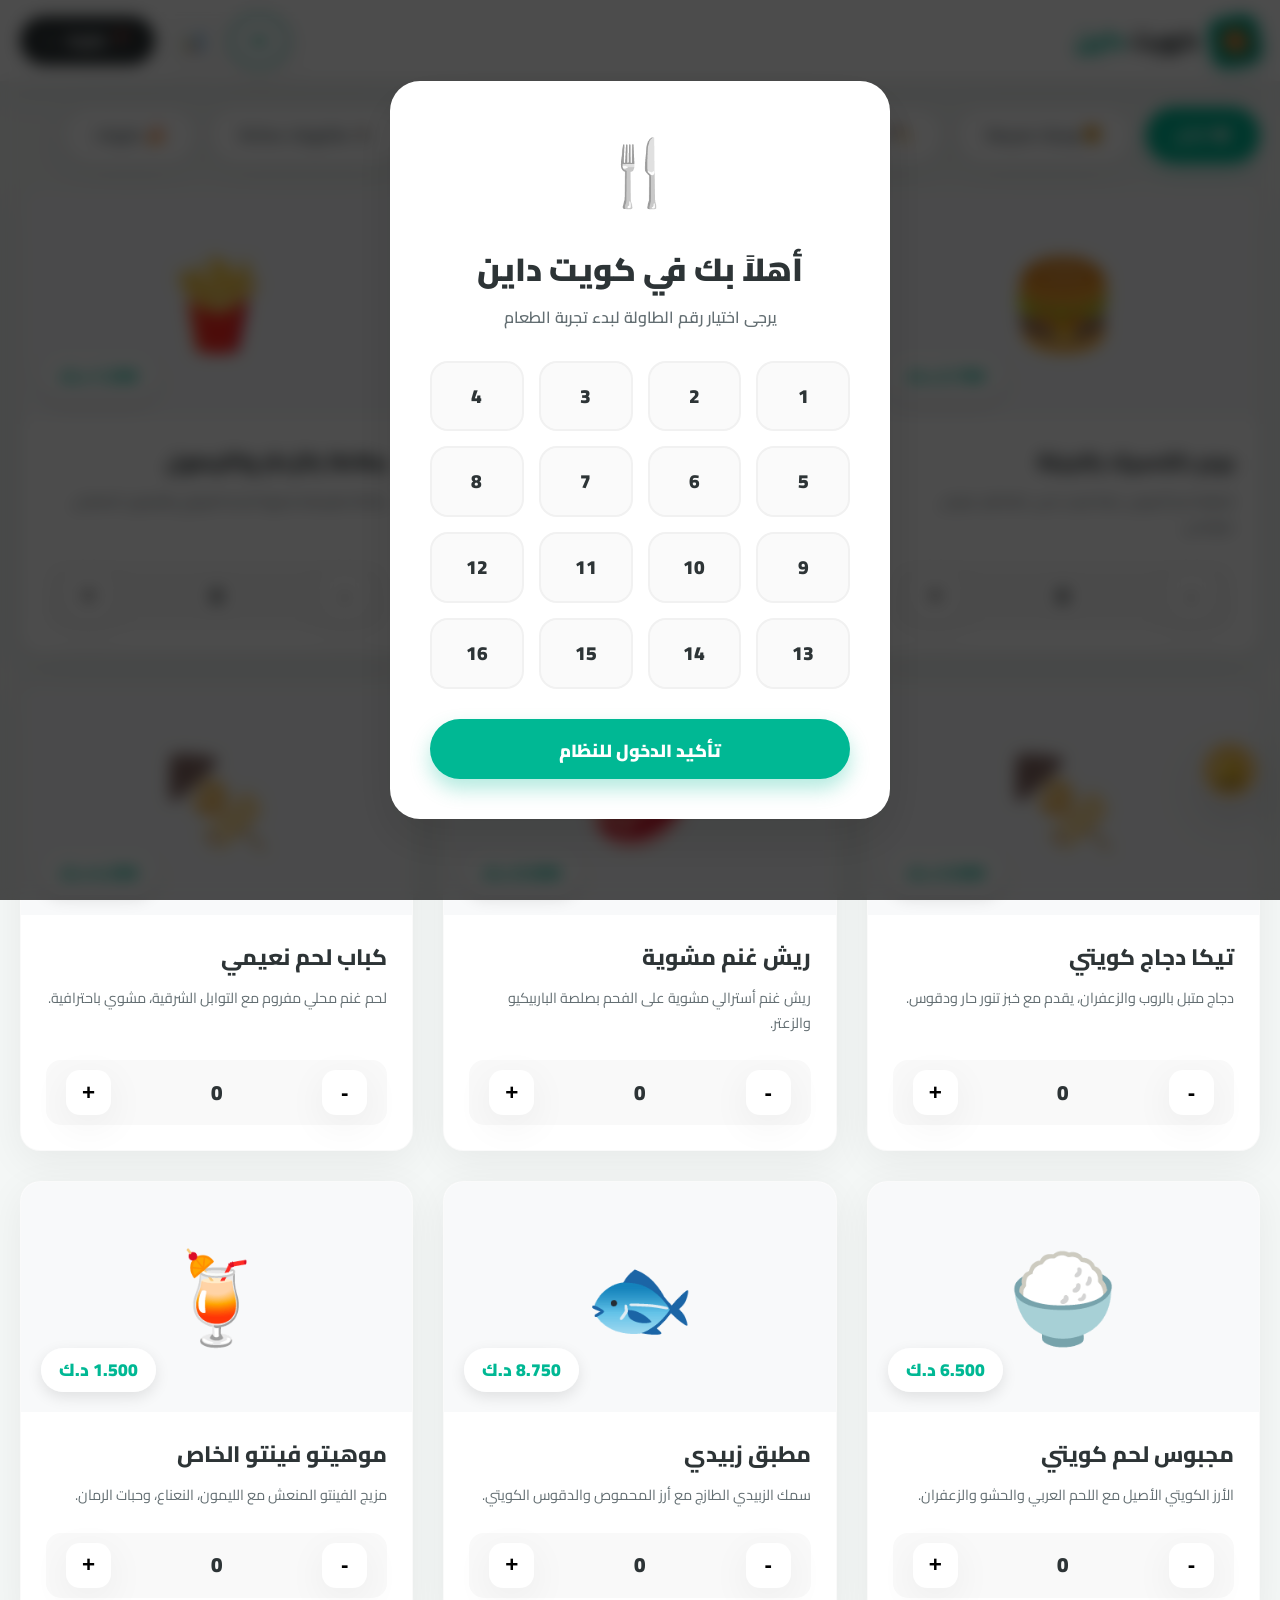
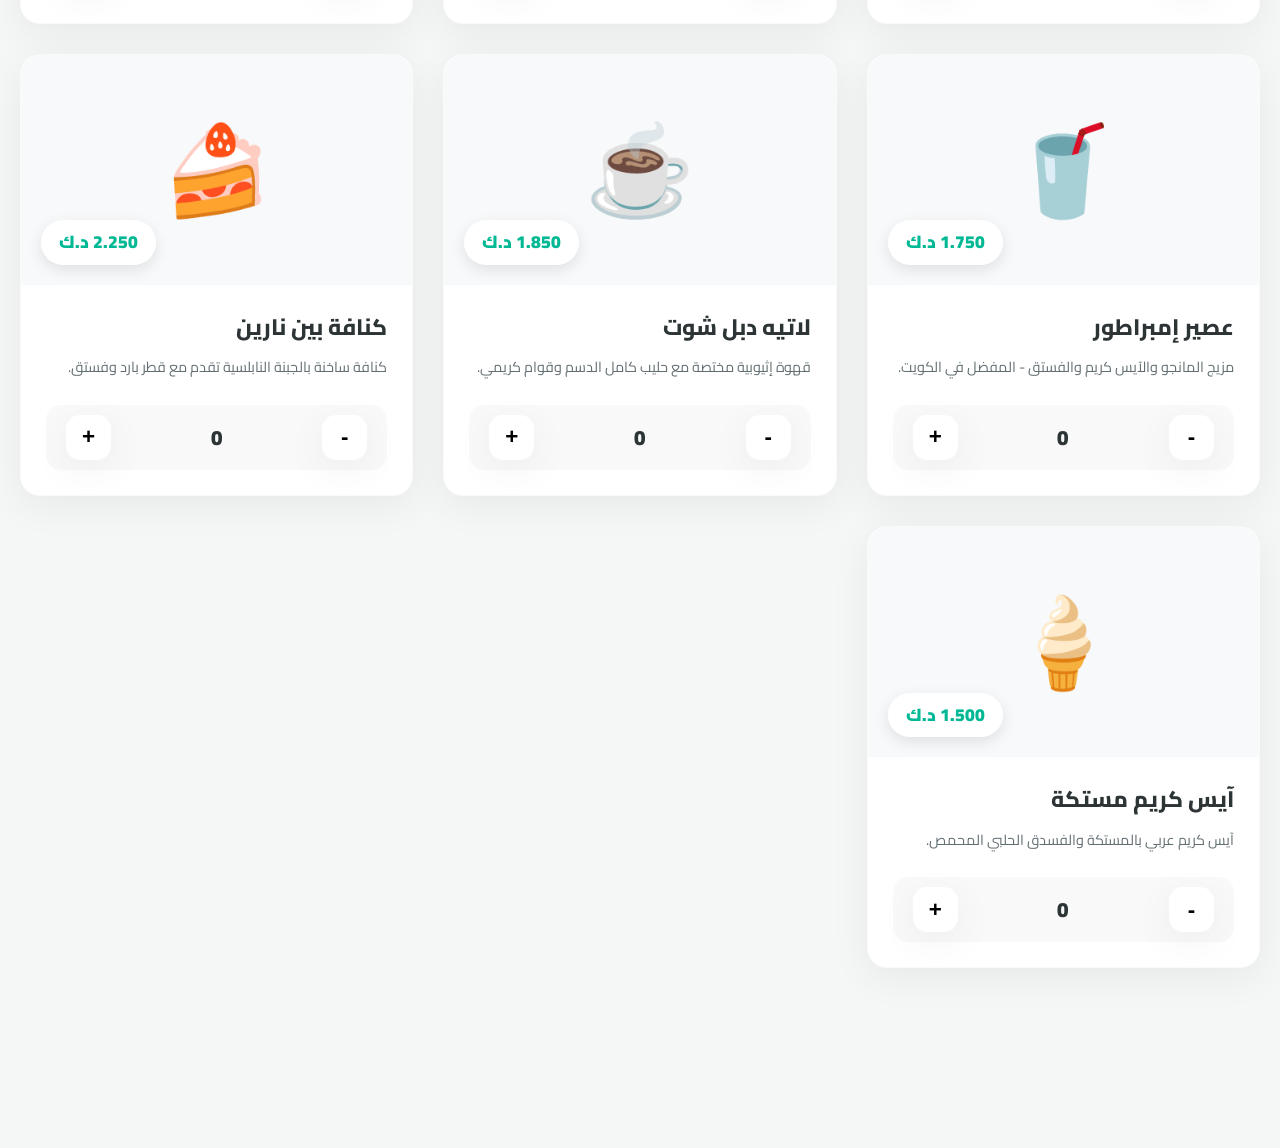
<file: menu.html>
<!DOCTYPE html>
<html lang="ar" dir="rtl">

<head>
    <meta charset="UTF-8">
    <meta name="viewport" content="width=device-width, initial-scale=1.0, maximum-scale=1.0, user-scalable=no">
    <title>كويت داين برو v7.0 | نظام التشغيل الفندقي للمطاعم</title>

    <link
        href="https://fonts.googleapis.com/css2?family=Cairo:wght@300;400;600;700;900&family=Outfit:wght@400;700&display=swap"
        rel="stylesheet">

    <style>
        .waiter-call-btn {
            position: fixed;
            bottom: 100px;
            right: 20px;
            width: 60px;
            height: 60px;
            background: var(--warning);
            border-radius: 50%;
            display: flex;
            align-items: center;
            justify-content: center;
            font-size: 1.8rem;
            box-shadow: var(--shadow-bold);
            cursor: pointer;
            z-index: 1500;
            transition: var(--transition);
            border: 3px solid white;
        }

        .waiter-call-btn:hover { transform: scale(1.1); background: #f1c40f; }

        .kds-notification {
            background: #fff3cd;
            border-right: 10px solid var(--warning);
            padding: 15px;
            border-radius: 15px;
            margin-bottom: 15px;
            display: flex;
            justify-content: space-between;
            align-items: center;
            animation: pulse-yellow 2s infinite;
        }

        @keyframes pulse-yellow {
            0% { box-shadow: 0 0 0 0 rgba(253, 203, 110, 0.4); }
            70% { box-shadow: 0 0 0 15px rgba(253, 203, 110, 0); }
            100% { box-shadow: 0 0 0 0 rgba(253, 203, 110, 0); }
        }

        :root {
            --primary: #00B894;
            --primary-dark: #009677;
            --secondary: #2D3436;
            --accent: #FAB1A0;
            --danger: #FF7675;
            --success: #55E6C1;
            --warning: #FDCB6E;
            --bg-main: #F4F7F6;
            --bg-white: #FFFFFF;
            --text-dark: #2D3436;
            --text-gray: #636E72;
            --shadow-soft: 0 10px 40px rgba(0, 0, 0, 0.06);
            --shadow-bold: 0 20px 50px rgba(0, 0, 0, 0.12);
            --radius-xl: 30px;
            --radius-lg: 20px;
            --transition: all 0.4s cubic-bezier(0.4, 0, 0.2, 1);
            --glass: rgba(255, 255, 255, 0.85);
            --gradient: linear-gradient(135deg, var(--primary), var(--primary-dark));
        }

        * { margin: 0; padding: 0; box-sizing: border-box; -webkit-tap-highlight-color: transparent; outline: none; }

        body { font-family: 'Cairo', sans-serif; background-color: var(--bg-main); color: var(--text-dark); line-height: 1.6; overflow-x: hidden; transition: var(--transition); }

        body.lang-en { font-family: 'Outfit', sans-serif; }

        .container { max-width: 1400px; margin: 0 auto; padding: 0 20px; }

        .hidden { display: none !important; }

        ::-webkit-scrollbar { width: 8px; }
        ::-webkit-scrollbar-track { background: #f1f1f1; }
        ::-webkit-scrollbar-thumb { background: var(--primary); border-radius: 10px; }

        header {
            background: var(--glass);
            backdrop-filter: blur(20px);
            padding: 15px 0;
            position: sticky;
            top: 0;
            z-index: 1000;
            border-bottom: 1px solid rgba(0, 0, 0, 0.05);
            box-shadow: var(--shadow-soft);
        }

        .nav-wrapper { display: flex; justify-content: space-between; align-items: center; }

        .logo-group { display: flex; align-items: center; gap: 12px; cursor: pointer; transition: var(--transition); }
        .logo-group:hover { transform: scale(1.02); }

        .logo-box {
            width: 50px;
            height: 50px;
            background: var(--gradient);
            border-radius: 15px;
            display: flex;
            align-items: center;
            justify-content: center;
            color: white;
            font-size: 1.7rem;
            transform: rotate(-10deg);
            box-shadow: 0 5px 15px rgba(0, 184, 148, 0.3);
        }

        .logo-text { font-size: 1.6rem; font-weight: 900; color: var(--secondary); letter-spacing: -0.5px; }

        .header-actions { display: flex; align-items: center; gap: 15px; }

        .table-badge {
            background: var(--secondary);
            color: white;
            padding: 10px 22px;
            border-radius: 50px;
            font-weight: 700;
            cursor: pointer;
            display: flex;
            align-items: center;
            gap: 10px;
            transition: var(--transition);
            border: 2px solid transparent;
        }

        .table-badge:hover { background: var(--primary); border-color: white; box-shadow: var(--shadow-soft); }

        .admin-trigger {
            width: 45px;
            height: 45px;
            border-radius: 50%;
            background: white;
            display: flex;
            align-items: center;
            justify-content: center;
            font-size: 1.3rem;
            cursor: pointer;
            box-shadow: var(--shadow-soft);
            border: 1px solid #eee;
            transition: var(--transition);
        }

        .admin-trigger:hover { transform: rotate(15deg); background: var(--secondary); color: white; }

        /* Language Toggle Button */
        .lang-toggle {
            padding: 10px 18px;
            border-radius: 50px;
            background: white;
            border: 2px solid var(--primary);
            color: var(--primary);
            font-weight: 700;
            font-size: 0.9rem;
            cursor: pointer;
            transition: var(--transition);
            box-shadow: var(--shadow-soft);
            font-family: 'Cairo', sans-serif;
        }

        .lang-toggle:hover { background: var(--primary); color: white; }

        .modal-overlay {
            position: fixed;
            top: 0;
            left: 0;
            width: 100%;
            height: 100%;
            background: rgba(0, 0, 0, 0.7);
            z-index: 5000;
            display: none;
            align-items: center;
            justify-content: center;
            backdrop-filter: blur(8px);
        }

        .modal-card {
            background: var(--bg-white);
            width: 92%;
            max-width: 500px;
            padding: 40px;
            border-radius: var(--radius-xl);
            text-align: center;
            position: relative;
            box-shadow: var(--shadow-bold);
            animation: modalPop 0.5s cubic-bezier(0.175, 0.885, 0.32, 1.275);
        }

        @keyframes modalPop {
            from { transform: translateY(50px) scale(0.9); opacity: 0; }
            to { transform: translateY(0) scale(1); opacity: 1; }
        }

        .table-grid { display: grid; grid-template-columns: repeat(4, 1fr); gap: 15px; margin: 30px 0; }

        .table-opt {
            padding: 18px;
            border: 2px solid #F1F1F1;
            border-radius: 18px;
            cursor: pointer;
            font-weight: 900;
            font-size: 1.2rem;
            transition: var(--transition);
            background: #FAFAFA;
        }

        .table-opt:hover { border-color: var(--primary); color: var(--primary); }
        .table-opt.selected { background: var(--primary); color: white; border-color: var(--primary); box-shadow: 0 10px 20px rgba(0, 184, 148, 0.2); }

        /* Admin Password Modal */
        #adminPasswordModal .modal-card { max-width: 400px; }

        .password-input-wrap { position: relative; margin: 25px 0; }

        .password-input {
            width: 100%;
            padding: 16px 20px;
            border: 2px solid #eee;
            border-radius: 15px;
            font-size: 1.2rem;
            font-family: 'Cairo', sans-serif;
            text-align: center;
            letter-spacing: 5px;
            transition: var(--transition);
        }

        .password-input:focus { border-color: var(--primary); }

        .password-error {
            color: var(--danger);
            font-size: 0.9rem;
            font-weight: 700;
            margin-top: -15px;
            margin-bottom: 10px;
            display: none;
        }

        .password-hint { color: var(--text-gray); font-size: 0.85rem; margin-top: 10px; }

        .category-nav {
            padding: 25px 0;
            display: flex;
            gap: 15px;
            overflow-x: auto;
            scrollbar-width: none;
            position: sticky;
            top: 80px;
            background: var(--bg-main);
            z-index: 900;
        }

        .category-nav::-webkit-scrollbar { display: none; }

        .cat-btn {
            padding: 14px 28px;
            background: white;
            border-radius: 50px;
            white-space: nowrap;
            font-weight: 700;
            cursor: pointer;
            box-shadow: var(--shadow-soft);
            transition: var(--transition);
            border: 1px solid transparent;
            color: var(--text-gray);
        }

        .cat-btn:hover { transform: translateY(-3px); color: var(--primary); }
        .cat-btn.active { background: var(--primary); color: white; box-shadow: 0 10px 20px rgba(0, 184, 148, 0.2); }

        .menu-grid { display: grid; grid-template-columns: repeat(auto-fill, minmax(320px, 1fr)); gap: 30px; padding-bottom: 180px; }

        .item-card {
            background: white;
            border-radius: var(--radius-lg);
            overflow: hidden;
            box-shadow: var(--shadow-soft);
            transition: var(--transition);
            display: flex;
            flex-direction: column;
            border: 1px solid rgba(0, 0, 0, 0.02);
        }

        .item-card:hover { transform: translateY(-12px); box-shadow: var(--shadow-bold); }

        .item-img {
            height: 230px;
            background: #F8F9FA;
            display: flex;
            align-items: center;
            justify-content: center;
            font-size: 5.5rem;
            position: relative;
            transition: var(--transition);
        }

        .item-card:hover .item-img { transform: scale(1.05); }

        .price-tag {
            position: absolute;
            bottom: 20px;
            left: 20px;
            background: rgba(255, 255, 255, 0.95);
            padding: 8px 18px;
            border-radius: 50px;
            font-weight: 900;
            color: var(--primary);
            box-shadow: 0 5px 15px rgba(0, 0, 0, 0.1);
            font-size: 1.1rem;
        }

        .item-info { padding: 25px; flex-grow: 1; display: flex; flex-direction: column; }

        .item-name { font-size: 1.4rem; font-weight: 800; margin-bottom: 10px; color: var(--secondary); }

        .item-desc { font-size: 0.9rem; color: var(--text-gray); margin-bottom: 25px; flex-grow: 1; line-height: 1.7; }

        .add-row {
            display: flex;
            justify-content: space-between;
            align-items: center;
            background: #F9F9F9;
            padding: 10px 20px;
            border-radius: 15px;
        }

        .counter-btn {
            width: 45px;
            height: 45px;
            border: none;
            border-radius: 14px;
            background: white;
            cursor: pointer;
            font-size: 1.4rem;
            font-weight: bold;
            box-shadow: var(--shadow-soft);
            transition: var(--transition);
            display: flex;
            align-items: center;
            justify-content: center;
        }

        .counter-btn:hover { background: var(--primary); color: white; transform: scale(1.1); }

        .cart-footer {
            position: fixed;
            bottom: 30px;
            left: 50%;
            transform: translateX(-50%);
            width: 92%;
            max-width: 700px;
            background: var(--secondary);
            color: white;
            padding: 22px 40px;
            border-radius: 100px;
            display: flex;
            justify-content: space-between;
            align-items: center;
            box-shadow: 0 25px 50px rgba(0, 0, 0, 0.3);
            z-index: 2000;
            opacity: 0;
            pointer-events: none;
            transition: 0.6s cubic-bezier(0.68, -0.55, 0.265, 1.55);
        }

        .cart-footer.active { opacity: 1; pointer-events: all; bottom: 40px; }

        .cart-details h4 { font-size: 1.5rem; font-weight: 900; color: var(--primary); }
        .cart-details span { font-size: 0.9rem; opacity: 0.8; font-weight: 600; }

        .checkout-btn {
            background: var(--primary);
            color: white;
            border: none;
            padding: 15px 35px;
            border-radius: 50px;
            font-weight: 900;
            font-size: 1.1rem;
            cursor: pointer;
            transition: var(--transition);
            box-shadow: 0 10px 20px rgba(0, 184, 148, 0.3);
            font-family: 'Cairo', sans-serif;
        }

        .checkout-btn:hover { background: var(--primary-dark); transform: scale(1.05); letter-spacing: 0.5px; }

        .kds-container {
            position: fixed;
            top: 0;
            left: 0;
            width: 100%;
            height: 100%;
            background: #F0F2F5;
            z-index: 9000;
            display: none;
            padding: 50px;
            overflow-y: auto;
        }

        .kds-header {
            display: flex;
            justify-content: space-between;
            align-items: center;
            margin-bottom: 40px;
            background: white;
            padding: 25px 40px;
            border-radius: 20px;
            box-shadow: var(--shadow-soft);
        }

        .kds-grid { display: grid; grid-template-columns: repeat(auto-fill, minmax(380px, 1fr)); gap: 30px; }

        .kds-card {
            background: white;
            border-radius: 25px;
            padding: 30px;
            box-shadow: var(--shadow-soft);
            border-top: 12px solid var(--primary);
            animation: slideUp 0.4s ease;
        }

        @keyframes slideUp {
            from { opacity: 0; transform: translateY(30px); }
            to { opacity: 1; transform: translateY(0); }
        }

        .toast-box {
            position: fixed;
            top: 30px;
            left: 50%;
            transform: translateX(-50%);
            background: var(--secondary);
            color: white;
            padding: 15px 40px;
            border-radius: 60px;
            z-index: 10000;
            display: none;
            font-weight: 700;
            box-shadow: var(--shadow-bold);
            border: 2px solid var(--primary);
            animation: toastIn 0.4s ease;
        }

        @keyframes toastIn {
            from { top: -100px; }
            to { top: 30px; }
        }

        .stats-row { display: grid; grid-template-columns: repeat(auto-fit, minmax(200px, 1fr)); gap: 20px; margin-bottom: 30px; }

        .stat-box { background: white; padding: 20px; border-radius: 20px; text-align: center; box-shadow: var(--shadow-soft); }
        .stat-box h3 { color: var(--text-gray); font-size: 0.9rem; margin-bottom: 10px; }
        .stat-box p { font-size: 1.8rem; font-weight: 900; color: var(--secondary); }

        /* RTL/LTR adjustments */
        html[dir="ltr"] .price-tag { left: auto; right: 20px; }
        html[dir="ltr"] .kds-notification { border-right: none; border-left: 10px solid var(--warning); }
    </style>
</head>

<body>

    <div id="toast" class="toast-box"></div>

    <!-- Table Selection Modal -->
    <div id="tableModal" class="modal-overlay">
        <div class="modal-card">
            <div style="font-size: 4rem; margin-bottom: 20px;">🍴</div>
            <h2 style="font-weight: 900; font-size: 2rem;" data-ar="أهلاً بك في كويت داين" data-en="Welcome to Kuwait Dine">أهلاً بك في كويت داين</h2>
            <p style="color:var(--text-gray); margin-top:10px; font-weight: 600;" data-ar="يرجى اختيار رقم الطاولة لبدء تجربة الطعام" data-en="Please select a table number to begin your dining experience">يرجى اختيار رقم الطاولة لبدء تجربة الطعام</p>
            <div class="table-grid" id="tableGrid"></div>
            <button class="checkout-btn" style="width: 100%; height: 60px;" onclick="ui.closeTableModal()" data-ar="تأكيد الدخول للنظام" data-en="Confirm & Enter">تأكيد الدخول للنظام</button>
        </div>
    </div>

    <!-- Admin Password Modal -->
    <div id="adminPasswordModal" class="modal-overlay">
        <div class="modal-card">
            <div style="font-size: 3.5rem; margin-bottom: 15px;">🔐</div>
            <h2 style="font-weight: 900; font-size: 1.8rem;" data-ar="لوحة الإدارة" data-en="Admin Panel">لوحة الإدارة</h2>
            <p style="color:var(--text-gray); margin-top:8px; font-weight: 600;" data-ar="أدخل كلمة المرور للوصول" data-en="Enter password to access">أدخل كلمة المرور للوصول</p>
            <div class="password-input-wrap">
                <input type="password" id="adminPasswordInput" class="password-input" placeholder="••••••" maxlength="10"
                    onkeydown="if(event.key==='Enter') ui.checkAdminPassword()" />
            </div>
            <p class="password-error" id="passwordError" data-ar="❌ كلمة المرور غير صحيحة" data-en="❌ Incorrect password">❌ كلمة المرور غير صحيحة</p>
            <p class="password-hint" data-ar="💡 كلمة المرور الافتراضية: 1234" data-en="💡 Default password: 1234">💡 كلمة المرور الافتراضية: 1234</p>
            <div style="display:flex; gap:15px; margin-top:25px;">
                <button class="checkout-btn" style="flex:1; background:var(--secondary);" onclick="ui.closeAdminPasswordModal()" data-ar="إلغاء" data-en="Cancel">إلغاء</button>
                <button class="checkout-btn" style="flex:1;" onclick="ui.checkAdminPassword()" data-ar="دخول" data-en="Enter">دخول</button>
            </div>
        </div>
    </div>

    <header>
        <div class="container nav-wrapper">
            <div class="logo-group" onclick="location.reload()">
                <div class="logo-box">🥘</div>
                <div class="logo-text">كويت <span style="color:var(--primary)" id="logoTextEN">داين</span></div>
            </div>

            <div class="header-actions">
                <button class="lang-toggle" onclick="ui.toggleLanguage()" id="langToggleBtn">EN</button>
                <div class="admin-trigger" title="Admin Panel" onclick="ui.openAdminPasswordModal()">📊</div>
                <div class="table-badge" onclick="ui.openTableModal()">
                    <span id="tableLabel">📍 طاولة</span>
                    <span id="currentTableDisplay">--</span>
                </div>
            </div>
        </div>
    </header>

    <main class="container">
        <nav class="category-nav" id="catNav">
            <div class="cat-btn active" data-cat="all" data-ar="🍽️ الكل" data-en="🍽️ All">🍽️ الكل</div>
            <div class="cat-btn" data-cat="fast" data-ar="🍔 وجبات سريعة" data-en="🍔 Fast Food">🍔 وجبات سريعة</div>
            <div class="cat-btn" data-cat="grills" data-ar="🍢 مشاوي" data-en="🍢 Grills">🍢 مشاوي</div>
            <div class="cat-btn" data-cat="main" data-ar="🥘 أطباق كويتية" data-en="🥘 Kuwaiti Dishes">🥘 أطباق كويتية</div>
            <div class="cat-btn" data-cat="drinks" data-ar="🍹 مشروبات باردة" data-en="🍹 Cold Drinks">🍹 مشروبات باردة</div>
            <div class="cat-btn" data-cat="hot" data-ar="☕ مشروبات ساخنة" data-en="☕ Hot Drinks">☕ مشروبات ساخنة</div>
            <div class="cat-btn" data-cat="desserts" data-ar="🍰 حلويات" data-en="🍰 Desserts">🍰 حلويات</div>
        </nav>

        <section class="menu-grid" id="menuGrid"></section>
    </main>

    <div class="cart-footer" id="cartFooter">
        <div class="cart-details">
            <h4 id="cartTotalText">0.000 KD</h4>
            <span id="cartCountLabel">You have <span id="cartCountDisplay">0</span> items ready</span>
        </div>
        <button class="checkout-btn" id="sendOrderBtn" onclick="logic.processOrder()">Send to Kitchen 👨‍🍳</button>
    </div>

    <div id="kdsPanel" class="kds-container">
        <div class="kds-header">
            <div>
                <h1 style="font-weight:900; font-size: 2.2rem; color: var(--secondary);" id="kdsTitle">لوحة العمليات المركزية</h1>
                <p style="color: var(--text-gray); font-weight: 600;" id="kdsSubtitle">إدارة الطلبات المباشرة والإحصائيات</p>
            </div>
            <button onclick="ui.toggleKDS(false)" class="checkout-btn" style="background:var(--secondary)" id="kdsBackBtn">العودة للمنيو</button>
        </div>

        <div class="stats-row">
            <div class="stat-box">
                <h3 id="statSalesLabel">إجمالي المبيعات (اليوم)</h3>
                <p id="statSales">0.000 د.ك</p>
            </div>
            <div class="stat-box">
                <h3 id="statPendingLabel">طلبات قيد التنفيذ</h3>
                <p id="statPending">0</p>
            </div>
            <div class="stat-box">
                <h3 id="statCompletedLabel">تم تسليمه</h3>
                <p id="statCompleted">0</p>
            </div>
        </div>

        <div id="waiterCallSection" style="margin-bottom: 20px;"></div>
        <div class="kds-grid" id="kdsGrid"></div>
    </div>

    <div class="waiter-call-btn" onclick="logic.callWaiter()" title="Call Waiter">🔔</div>

    <script>
        // ===== TRANSLATION STRINGS =====
        const LANG = {
            ar: {
                dir: 'rtl',
                logoMain: 'كويت ',
                logoSub: 'داين',
                tableLabel: '📍 طاولة',
                cartCount: (n) => `لديك ${n} أصناف جاهزة للطلب`,
                sendOrder: 'إرسال للمطبخ الآن 👨‍🍳',
                kdsTitle: 'لوحة العمليات المركزية',
                kdsSubtitle: 'إدارة الطلبات المباشرة والإحصائيات',
                kdsBack: 'العودة للمنيو',
                statSalesLabel: 'إجمالي المبيعات (اليوم)',
                statPendingLabel: 'طلبات قيد التنفيذ',
                statCompletedLabel: 'تم تسليمه',
                toastTable: (n) => `مرحباً! تم ربط الجلسة بالطاولة رقم ${n}`,
                toastWaiter: (n) => `جاري تنبيه النادل للطاولة ${n}... 🔔`,
                toastOrderSent: 'تم إرسال طلبك للمطبخ بنجاح! 👨‍🍳🔥',
                toastOrderDone: 'تم إكمال الطلب بنجاح',
                noItems: 'عذراً، لا توجد أصناف في هذا القسم حالياً',
                noTasks: 'لا توجد مهام نشطة حالياً',
                tableLabel2: 'رقم الطاولة',
                timeLabel: 'الوقت',
                totalLabel: 'الإجمالي',
                completeBtn: 'تم تقديم الطلب ✅',
                waiterNeed: (t, time) => `🔔 طاولة #${t} تحتاج مساعدة (${time})`,
                waiterDismiss: 'تمت التلبية',
                currency: 'د.ك',
                langBtn: 'EN',
                adminTitle: 'لوحة الإدارة',
                selectTable: 'يرجى اختيار طاولة أولاً',
            },
            en: {
                dir: 'ltr',
                logoMain: 'Kuwait ',
                logoSub: 'Dine',
                tableLabel: '📍 Table',
                cartCount: (n) => `You have ${n} items ready`,
                sendOrder: 'Send to Kitchen 👨‍🍳',
                kdsTitle: 'Central Operations Panel',
                kdsSubtitle: 'Live order management & analytics',
                kdsBack: 'Back to Menu',
                statSalesLabel: "Today's Sales",
                statPendingLabel: 'Pending Orders',
                statCompletedLabel: 'Completed',
                toastTable: (n) => `Welcome! Session linked to Table #${n}`,
                toastWaiter: (n) => `Notifying waiter for Table #${n}... 🔔`,
                toastOrderSent: 'Order sent to kitchen successfully! 👨‍🍳🔥',
                toastOrderDone: 'Order completed successfully',
                noItems: 'Sorry, no items available in this category',
                noTasks: 'No active tasks right now',
                tableLabel2: 'Table No.',
                timeLabel: 'Time',
                totalLabel: 'Total',
                completeBtn: 'Mark as Served ✅',
                waiterNeed: (t, time) => `🔔 Table #${t} needs assistance (${time})`,
                waiterDismiss: 'Attended',
                currency: 'KD',
                langBtn: 'ع',
                adminTitle: 'Admin Panel',
                selectTable: 'Please select a table first',
            }
        };

        let currentLang = localStorage.getItem('dine_lang') || 'ar';

        // ===== MENU DATABASE =====
        const DB = [
            { id: 1, name: { ar: "برجر كلاسيك بالجبنة", en: "Classic Cheeseburger" }, price: 2.750, cat: "fast", img: "🍔", desc: { ar: "قطعة لحم أنجوس، جبنة شيدر، خس، طماطم، صوص ديلوكس.", en: "Angus beef patty, cheddar cheese, lettuce, tomato, deluxe sauce." } },
            { id: 2, name: { ar: "تشيكن فيلي ستيك", en: "Chicken Philly Steak" }, price: 3.250, cat: "fast", img: "🥪", desc: { ar: "شرائح دجاج مشوية مع الفلفل، البصل، والجبنة السويسرية الذائبة.", en: "Grilled chicken strips with peppers, onions, and melted Swiss cheese." } },
            { id: 6, name: { ar: "بطاطا بالزعتر والليمون", en: "Zaatar & Lemon Fries" }, price: 1.250, cat: "fast", img: "🍟", desc: { ar: "بطاطا مقرمشة بنكهة الزعتر الكويتي والليمون المنعش.", en: "Crispy fries seasoned with Kuwaiti zaatar and fresh lemon." } },
            { id: 3, name: { ar: "تيكا دجاج كويتي", en: "Kuwaiti Chicken Tikka" }, price: 3.500, cat: "grills", img: "🍢", desc: { ar: "دجاج متبل بالروب والزعفران، يقدم مع خبز تنور حار ودقوس.", en: "Chicken marinated in rub and saffron, served with hot tandoor bread and daqoos." } },
            { id: 7, name: { ar: "ريش غنم مشوية", en: "Grilled Lamb Ribs" }, price: 5.500, cat: "grills", img: "🥩", desc: { ar: "ريش غنم أسترالي مشوية على الفحم بصلصة الباربيكيو والزعتر.", en: "Australian lamb ribs charcoal-grilled with BBQ sauce and zaatar." } },
            { id: 11, name: { ar: "كباب لحم نعيمي", en: "Naaimi Lamb Kebab" }, price: 4.250, cat: "grills", img: "🍢", desc: { ar: "لحم غنم محلي مفروم مع التوابل الشرقية، مشوي باحترافية.", en: "Minced local lamb with oriental spices, expertly grilled." } },
            { id: 9, name: { ar: "مجبوس لحم كويتي", en: "Kuwaiti Lamb Machboos" }, price: 6.500, cat: "main", img: "🍚", desc: { ar: "الأرز الكويتي الأصيل مع اللحم العربي والحشو والزعفران.", en: "Authentic Kuwaiti rice with Arabic lamb, stuffing, and saffron." } },
            { id: 10, name: { ar: "مطبق زبيدي", en: "Zubaidi Fish Mutabbaq" }, price: 8.750, cat: "main", img: "🐟", desc: { ar: "سمك الزبيدي الطازج مع أرز المحموص والدقوس الكويتي.", en: "Fresh Zubaidi fish with Kuwaiti Mahmoosa rice and daqoos." } },
            { id: 4, name: { ar: "موهيتو فينتو الخاص", en: "Finto Special Mojito" }, price: 1.500, cat: "drinks", img: "🍹", desc: { ar: "مزيج الفينتو المنعش مع الليمون، النعناع، وحبات الرمان.", en: "Refreshing Finto blend with lemon, mint, and pomegranate seeds." } },
            { id: 12, name: { ar: "عصير إمبراطور", en: "Emperor Juice" }, price: 1.750, cat: "drinks", img: "🥤", desc: { ar: "مزيج المانجو والآيس كريم والفستق - المفضل في الكويت.", en: "Mango, ice cream, and pistachio blend — Kuwait's favorite." } },
            { id: 5, name: { ar: "لاتيه دبل شوت", en: "Double Shot Latte" }, price: 1.850, cat: "hot", img: "☕", desc: { ar: "قهوة إثيوبية مختصة مع حليب كامل الدسم وقوام كريمي.", en: "Ethiopian specialty coffee with full-fat milk and a creamy texture." } },
            { id: 13, name: { ar: "كنافة بين نارين", en: "Kunafa Bain Narayn" }, price: 2.250, cat: "desserts", img: "🍰", desc: { ar: "كنافة ساخنة بالجبنة النابلسية تقدم مع قطر بارد وفستق.", en: "Hot kunafa with Nabulsi cheese, served with cold syrup and pistachios." } },
            { id: 8, name: { ar: "آيس كريم مستكة", en: "Mastic Ice Cream" }, price: 1.500, cat: "desserts", img: "🍦", desc: { ar: "آيس كريم عربي بالمستكة والفسدق الحلبي المحمص.", en: "Arabic ice cream with mastic and roasted Aleppo pistachios." } }
        ];

        const ADMIN_PASSWORD = "1234";

        class DiningSystem {
            constructor() {
                this.table = localStorage.getItem('current_table') || null;
                this.cart = [];
                this.orders = JSON.parse(localStorage.getItem('restaurant_orders')) || [];
                this.waiterCalls = JSON.parse(localStorage.getItem('waiter_calls')) || [];
                this.stats = { totalSales: 0, completedCount: 0 };
                this.init();
            }

            init() {
                this.renderTables();
                this.renderMenu(DB);
                this.setupCategoryFiltering();
                this.updateUI();
                this.calculateStats();
                ui.applyLanguage();

                if (!this.table) setTimeout(() => ui.openTableModal(), 500);
                else document.getElementById('currentTableDisplay').innerText = this.table;

                this.renderKDS();
            }

            renderTables() {
                const grid = document.getElementById('tableGrid');
                grid.innerHTML = '';
                for (let i = 1; i <= 16; i++) {
                    const opt = document.createElement('div');
                    opt.className = `table-opt ${this.table == i ? 'selected' : ''}`;
                    opt.innerHTML = `<span>${i}</span>`;
                    opt.onclick = () => this.setTable(i);
                    grid.appendChild(opt);
                }
            }

            setTable(num) {
                this.table = num;
                localStorage.setItem('current_table', num);
                document.querySelectorAll('.table-opt').forEach(el => {
                    el.classList.remove('selected');
                    if (el.innerText == num) el.classList.add('selected');
                });
                document.getElementById('currentTableDisplay').innerText = num;
                ui.showToast(LANG[currentLang].toastTable(num));
            }

            callWaiter() {
                if (!this.table) { ui.openTableModal(); return; }
                const newCall = {
                    id: Date.now(),
                    table: this.table,
                    time: new Date().toLocaleTimeString('ar-KW', { hour: '2-digit', minute: '2-digit' })
                };
                this.waiterCalls.push(newCall);
                localStorage.setItem('waiter_calls', JSON.stringify(this.waiterCalls));
                ui.showToast(LANG[currentLang].toastWaiter(this.table));
                this.renderKDS();
            }

            dismissCall(id) {
                this.waiterCalls = this.waiterCalls.filter(call => call.id !== id);
                localStorage.setItem('waiter_calls', JSON.stringify(this.waiterCalls));
                this.renderKDS();
            }

            renderMenu(items) {
                const grid = document.getElementById('menuGrid');
                grid.innerHTML = '';
                const L = LANG[currentLang];

                if (items.length === 0) {
                    grid.innerHTML = `<div style="grid-column: 1/-1; text-align:center; padding:50px;"><h2>${L.noItems}</h2></div>`;
                    return;
                }

                items.forEach(item => {
                    const inCart = this.cart.find(c => c.id === item.id);
                    const qty = inCart ? inCart.qty : 0;
                    const name = item.name[currentLang];
                    const desc = item.desc[currentLang];

                    grid.innerHTML += `
                        <div class="item-card">
                            <div class="item-img">
                                ${item.img}
                                <span class="price-tag">${item.price.toFixed(3)} ${L.currency}</span>
                            </div>
                            <div class="item-info">
                                <h3 class="item-name">${name}</h3>
                                <p class="item-desc">${desc}</p>
                                <div class="add-row">
                                    <button class="counter-btn" onclick="logic.modifyCart(${item.id}, -1)">-</button>
                                    <span id="qty-${item.id}" style="font-weight:900; font-size:1.3rem;">${qty}</span>
                                    <button class="counter-btn" onclick="logic.modifyCart(${item.id}, 1)">+</button>
                                </div>
                            </div>
                        </div>
                    `;
                });
            }

            setupCategoryFiltering() {
                document.querySelectorAll('.cat-btn').forEach(btn => {
                    btn.addEventListener('click', () => {
                        document.querySelectorAll('.cat-btn').forEach(b => b.classList.remove('active'));
                        btn.classList.add('active');
                        const cat = btn.dataset.cat;
                        this.renderMenu(cat === 'all' ? DB : DB.filter(i => i.cat === cat));
                        window.scrollTo({ top: 0, behavior: 'smooth' });
                    });
                });
            }

            modifyCart(id, change) {
                const product = DB.find(p => p.id === id);
                const cartItem = this.cart.find(i => i.id === id);

                if (cartItem) {
                    cartItem.qty += change;
                    if (cartItem.qty <= 0) this.cart = this.cart.filter(i => i.id !== id);
                } else if (change > 0) {
                    this.cart.push({ ...product, qty: 1 });
                }

                this.updateUI();
                this.animateCounter(id);
            }

            updateUI() {
                const L = LANG[currentLang];
                let total = 0, count = 0;

                DB.forEach(p => {
                    const el = document.getElementById(`qty-${p.id}`);
                    if (el) {
                        const inCart = this.cart.find(c => c.id === p.id);
                        el.innerText = inCart ? inCart.qty : "0";
                    }
                });

                this.cart.forEach(item => { total += (item.price * item.qty); count += item.qty; });

                const footer = document.getElementById('cartFooter');
                footer.classList.toggle('active', count > 0);

                document.getElementById('cartTotalText').innerText = total.toFixed(3) + " " + L.currency;
                document.getElementById('cartCountDisplay').innerText = count;
                document.getElementById('cartCountLabel').innerHTML = L.cartCount(`<span id="cartCountDisplay">${count}</span>`);
                document.getElementById('sendOrderBtn').innerText = L.sendOrder;
            }

            animateCounter(id) {
                const el = document.getElementById(`qty-${id}`);
                if (el) {
                    el.style.transform = "scale(1.4) rotate(10deg)";
                    el.style.color = "var(--primary)";
                    setTimeout(() => { el.style.transform = "scale(1) rotate(0deg)"; el.style.color = "inherit"; }, 250);
                }
            }

            processOrder() {
                if (!this.table) { ui.openTableModal(); return; }

                const orderTotal = this.cart.reduce((sum, i) => sum + (i.price * i.qty), 0);
                const order = {
                    id: Date.now(),
                    table: this.table,
                    items: [...this.cart],
                    total: orderTotal,
                    time: new Date().toLocaleTimeString('ar-KW', { hour: '2-digit', minute: '2-digit' }),
                    status: 'pending'
                };

                this.orders.unshift(order);
                localStorage.setItem('restaurant_orders', JSON.stringify(this.orders));
                this.cart = [];
                this.updateUI();
                this.renderKDS();
                this.calculateStats();
                ui.showToast(LANG[currentLang].toastOrderSent);
                window.scrollTo({ top: 0, behavior: 'smooth' });
            }

            renderKDS() {
                const grid = document.getElementById('kdsGrid');
                const notifyArea = document.getElementById('waiterCallSection');
                const L = LANG[currentLang];

                notifyArea.innerHTML = this.waiterCalls.map(call => `
                    <div class="kds-notification">
                        <span>${L.waiterNeed(call.table, call.time)}</span>
                        <button onclick="logic.dismissCall(${call.id})" style="background:#ffc107; border:none; padding:8px 16px; border-radius:10px; cursor:pointer; font-weight:700;">${L.waiterDismiss}</button>
                    </div>
                `).join('');

                grid.innerHTML = '';
                if (this.orders.length === 0 && this.waiterCalls.length === 0) {
                    grid.innerHTML = `<div style="grid-column:1/-1; text-align:center; padding:100px; color:#999;"><h2>${L.noTasks}</h2></div>`;
                    return;
                }

                this.orders.forEach(order => {
                    const itemsHtml = order.items.map(i => {
                        const name = typeof i.name === 'object' ? i.name[currentLang] : i.name;
                        return `<li style="display:flex; justify-content:space-between; padding:8px 0; border-bottom:1px dashed #eee;">
                            <span>${name}</span>
                            <span style="background:#eee; padding:2px 10px; border-radius:10px;">x${i.qty}</span>
                        </li>`;
                    }).join('');

                    grid.innerHTML += `
                        <div class="kds-card">
                            <div style="display:flex; justify-content:space-between; align-items:center; margin-bottom:20px; padding-bottom:10px; border-bottom:2px solid #f9f9f9;">
                                <div>
                                    <span style="display:block; font-size:0.8rem; color:#888;">${L.tableLabel2}</span>
                                    <span style="font-weight:900; font-size:1.8rem; color:var(--primary);">#${order.table}</span>
                                </div>
                                <div style="text-align:${currentLang === 'ar' ? 'left' : 'right'};">
                                    <span style="display:block; font-size:0.8rem; color:#888;">${L.timeLabel}</span>
                                    <span style="font-weight:700;">${order.time}</span>
                                </div>
                            </div>
                            <ul style="list-style:none; margin-bottom:25px;">${itemsHtml}</ul>
                            <div style="margin-bottom:20px; font-weight:900; font-size:1.2rem; text-align:center; background:#f4f7f6; padding:10px; border-radius:10px;">
                                ${L.totalLabel}: ${order.total.toFixed(3)} ${L.currency}
                            </div>
                            <button class="checkout-btn" style="width:100%;" onclick="logic.completeOrder(${order.id})">${L.completeBtn}</button>
                        </div>
                    `;
                });
            }

            completeOrder(id) {
                const order = this.orders.find(o => o.id === id);
                if (order) {
                    this.stats.completedCount++;
                    this.orders = this.orders.filter(o => o.id !== id);
                    localStorage.setItem('restaurant_orders', JSON.stringify(this.orders));
                    this.renderKDS();
                    this.calculateStats();
                    ui.showToast(LANG[currentLang].toastOrderDone);
                }
            }

            calculateStats() {
                const L = LANG[currentLang];
                const pending = this.orders.length;
                const total = this.orders.reduce((sum, o) => sum + o.total, 0);

                document.getElementById('statSales').innerText = total.toFixed(3) + " " + L.currency;
                document.getElementById('statPending').innerText = pending;
                document.getElementById('statCompleted').innerText = this.stats.completedCount;
                document.getElementById('statSalesLabel').innerText = L.statSalesLabel;
                document.getElementById('statPendingLabel').innerText = L.statPendingLabel;
                document.getElementById('statCompletedLabel').innerText = L.statCompletedLabel;
            }
        }

        // ===== UI CONTROLLER =====
        const ui = {
            openTableModal() { document.getElementById('tableModal').style.display = 'flex'; },
            closeTableModal() {
                if (!logic.table) { alert(LANG[currentLang].selectTable); return; }
                document.getElementById('tableModal').style.display = 'none';
            },
            openAdminPasswordModal() {
                document.getElementById('adminPasswordInput').value = '';
                document.getElementById('passwordError').style.display = 'none';
                document.getElementById('adminPasswordModal').style.display = 'flex';
                setTimeout(() => document.getElementById('adminPasswordInput').focus(), 300);
            },
            closeAdminPasswordModal() {
                document.getElementById('adminPasswordModal').style.display = 'none';
            },
            checkAdminPassword() {
                const input = document.getElementById('adminPasswordInput').value;
                const errEl = document.getElementById('passwordError');
                if (input === ADMIN_PASSWORD) {
                    document.getElementById('adminPasswordModal').style.display = 'none';
                    this.toggleKDS(true);
                } else {
                    errEl.style.display = 'block';
                    document.getElementById('adminPasswordInput').value = '';
                    document.getElementById('adminPasswordInput').style.borderColor = 'var(--danger)';
                    setTimeout(() => {
                        errEl.style.display = 'none';
                        document.getElementById('adminPasswordInput').style.borderColor = '#eee';
                    }, 2500);
                }
            },
            toggleKDS(show) {
                const panel = document.getElementById('kdsPanel');
                if (show) { panel.style.display = 'block'; logic.renderKDS(); logic.calculateStats(); }
                else panel.style.display = 'none';
            },
            showToast(msg) {
                const t = document.getElementById('toast');
                t.innerText = msg;
                t.style.display = 'block';
                t.style.animation = "toastIn 0.4s ease forwards";
                setTimeout(() => {
                    t.style.animation = "toastIn 0.4s ease reverse forwards";
                    setTimeout(() => { t.style.display = 'none'; }, 400);
                }, 3000);
            },
            toggleLanguage() {
                currentLang = currentLang === 'ar' ? 'en' : 'ar';
                localStorage.setItem('dine_lang', currentLang);
                this.applyLanguage();
                logic.renderMenu(DB);
                logic.updateUI();
                logic.calculateStats();
                logic.renderKDS();
            },
            applyLanguage() {
                const L = LANG[currentLang];
                const html = document.documentElement;
                html.setAttribute('dir', L.dir);
                html.setAttribute('lang', currentLang);
                document.body.classList.toggle('lang-en', currentLang === 'en');

                // Logo
                document.querySelector('.logo-text').innerHTML = currentLang === 'ar'
                    ? `كويت <span style="color:var(--primary)">داين</span>`
                    : `Kuwait <span style="color:var(--primary)">Dine</span>`;

                // Lang button
                document.getElementById('langToggleBtn').innerText = L.langBtn;

                // Table badge
                document.getElementById('tableLabel').innerText = L.tableLabel;

                // Category buttons
                document.querySelectorAll('.cat-btn').forEach(btn => {
                    btn.innerText = btn.getAttribute('data-' + currentLang);
                });

                // Modals
                document.querySelectorAll('[data-ar]').forEach(el => {
                    el.innerText = el.getAttribute('data-' + currentLang);
                });

                // KDS panel
                document.getElementById('kdsTitle').innerText = L.kdsTitle;
                document.getElementById('kdsSubtitle').innerText = L.kdsSubtitle;
                document.getElementById('kdsBackBtn').innerText = L.kdsBack;
            }
        };

        const logic = new DiningSystem();
    </script>
</body>

</html>
</file>
